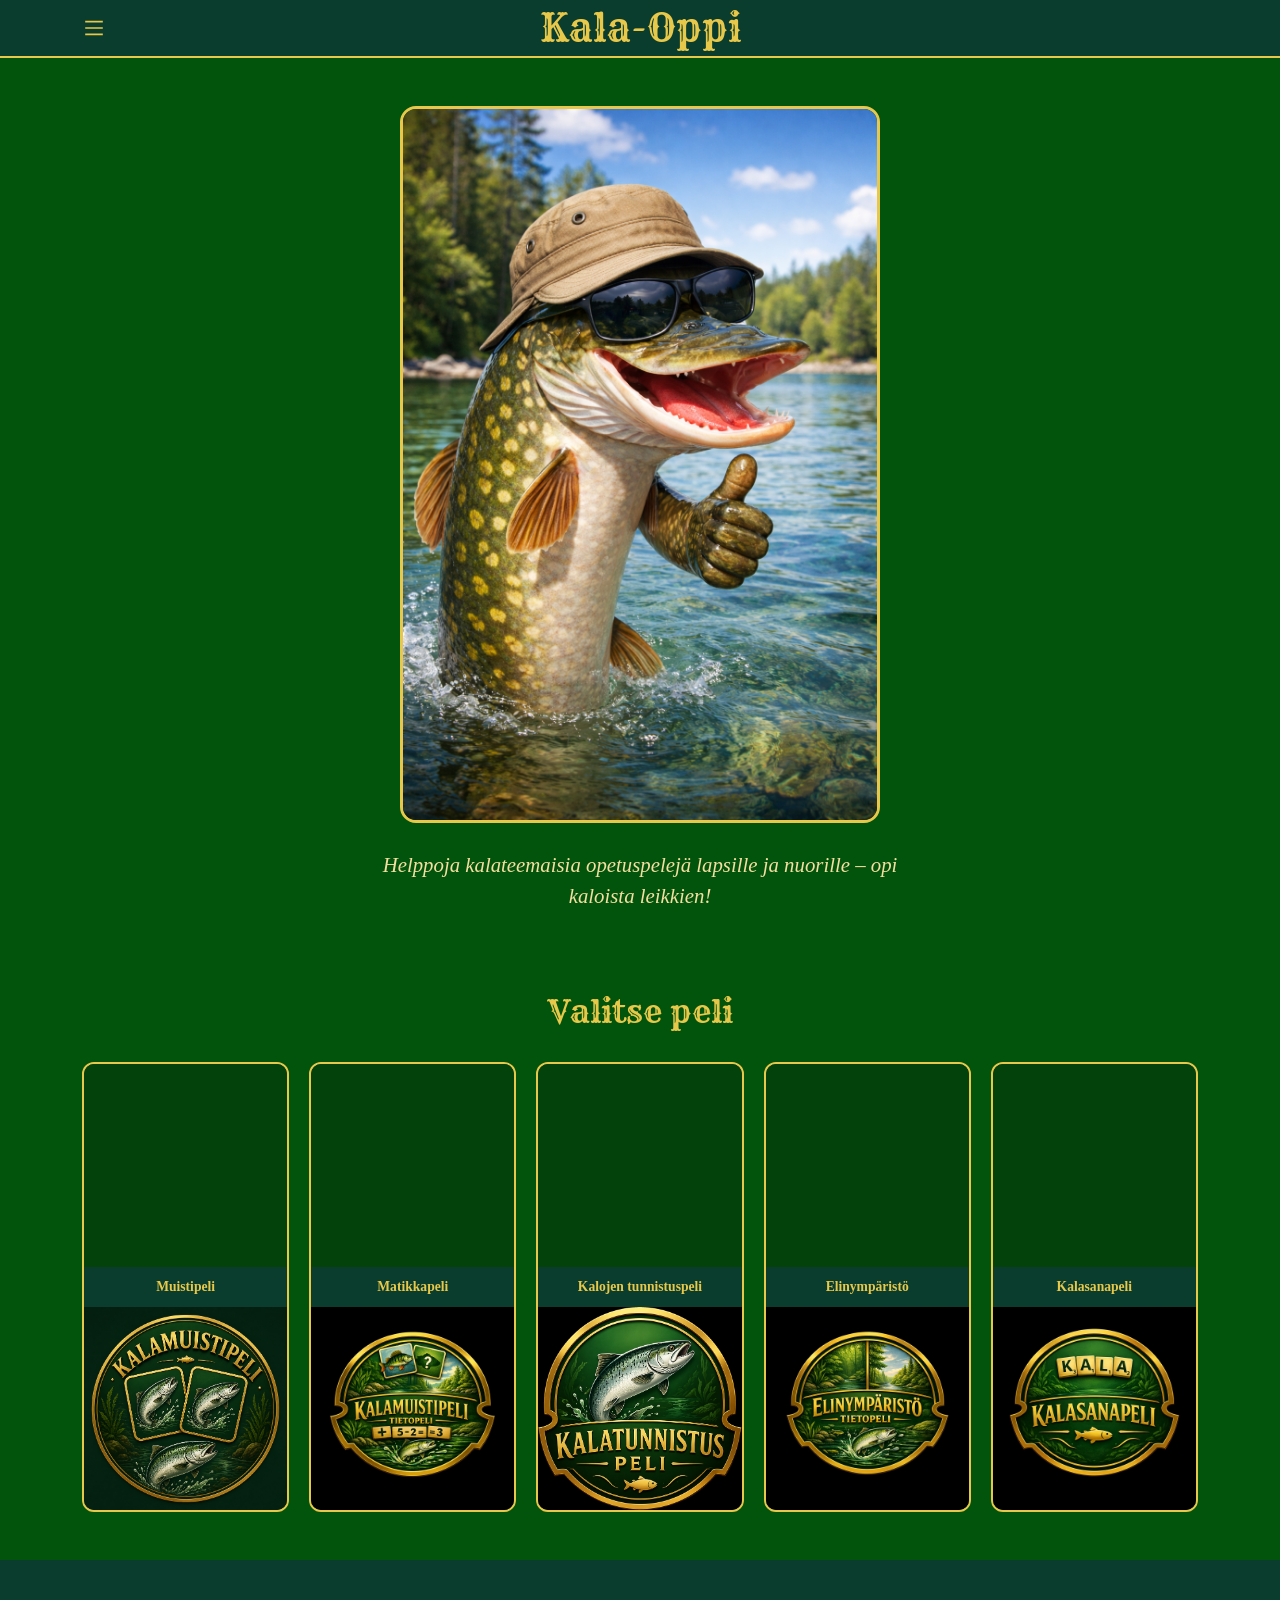
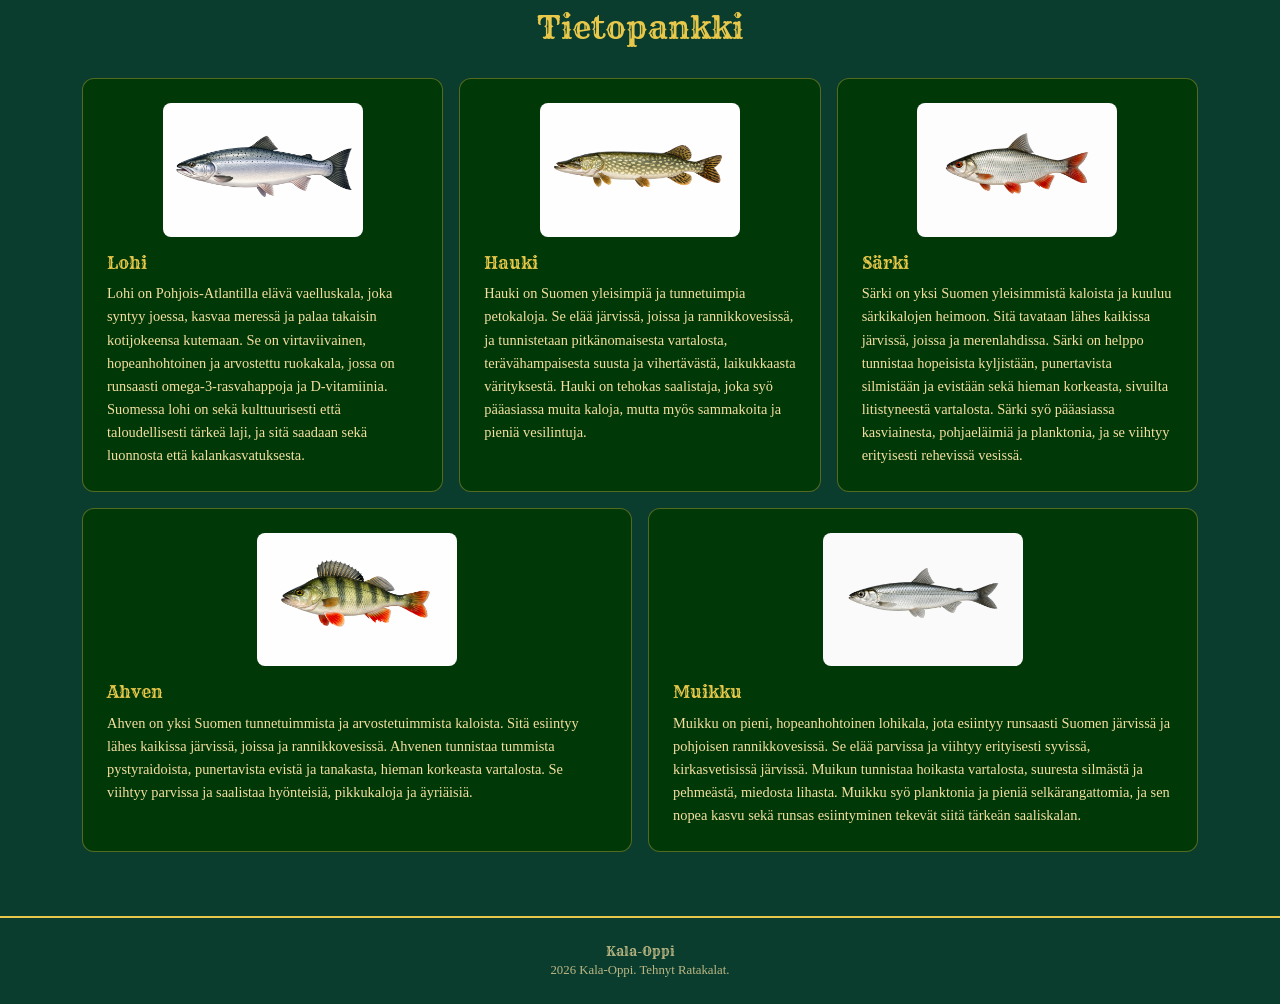
<file: index.html>
<!DOCTYPE html>
<html lang="fi">
<head>
    <meta charset="UTF-8">
    <meta name="viewport" content="width=device-width, initial-scale=1.0">
    <title>Kala-Oppi – Kalateemaiset opetuspelit</title>
    <!-- Google Fontit -->
    <link rel="preconnect" href="https://fonts.googleapis.com">
    <link rel="preconnect" href="https://fonts.gstatic.com" crossorigin>
    <link href="https://fonts.googleapis.com/css2?family=Inter:wght@400;600&family=Playfair+Display:ital,wght@0,400;0,600;1,400&family=Rye&display=swap" rel="stylesheet">
    <!-- Bootstrap 5 -->
    <link href="https://cdn.jsdelivr.net/npm/bootstrap@5.3.3/dist/css/bootstrap.min.css" rel="stylesheet">
    <!-- tyylit -->
    <link rel="stylesheet" href="css.css">
</head>
<body>

    <!-- HEADERI -->
    <header class="site-header">
        <div class="container d-flex align-items-center justify-content-start flex-wrap gap-3">
            <a href="index.html" class="brand-title text-decoration-none"> Kala-Oppi</a>
            <button class="navbar-toggler" type="button"
                    data-bs-toggle="collapse" data-bs-target="#mainNav"
                    aria-controls="mainNav" aria-expanded="false" aria-label="Avaa valikko">
                <span class="navbar-toggler-icon"></span>
            </button>
            <nav id="mainNav" class="collapse nav-dropdown">
                <a href="index.html">Etusivu</a>
                <a href="#pelit">Pelit</a>
                <a href="#tietopankki">Tietopankki</a>
            </nav>
        </div>
    </header>

    <main class="flex-grow-1">

        <!-- kuva -->
        <section class="hero-section">
            <div class="hero-fish-wrap mx-auto">
                <img src="./kuva/etusivukuva.png" alt="Kala">
            </div>
            <p class="hero-tagline">
                Helppoja kalateemaisia opetuspelejä lapsille ja nuorille – opi kaloista leikkien!
            </p>
        </section>

        <!-- PELIT -->
        <section class="games-section" id="pelit">
            <div class="container">
                <h2 class="section-title">Valitse peli</h2>
                <div class="games-grid">

                    <!-- peli 1 -->
                    <a href="./KalaMuistipeliAraam/Muistipeli.html" class="game-card">
                        <div class="game-card-img"></div>
                        <span class="game-card-label">Muistipeli</span>
                        <img src="./kuva/muistipeli_logo.png" alt="muistipeli_logo">
                    </a>

                    <!-- peli 2 -->
                    <a href="./MATIKKAPELI/matikka.html" class="game-card">
                        <div class="game-card-img"></div>
                        <span class="game-card-label">Matikkapeli</span>
                        <img src="./kuva/matikka_logo.png" alt="Matikkapeli">
                    </a>

                    <!-- peli 3 -->
                    <a href="./Kalojentunnistuspeli/kalojentunnistus.html" class="game-card">
                        <div class="game-card-img"></div>
                        <span class="game-card-label">Kalojen tunnistuspeli</span>
                        <img src="./kuva/kalatunnistuspeli_logo.png" alt="Kalojentunnistus">
                    </a>

                    <!-- peli 4 -->
                    <a href="./ElinymparistopeliNiko/elinymparistopeli.html" class="game-card">
                        <div class="game-card-img"></div>
                        <span class="game-card-label">Elinympäristö</span>
                        <img src="./kuva/Elinympäristötieto_peli.png" alt="Elinympäristöpeli">
                    </a>

                    <!-- peli 5 -->
                    <a href="./Kalasanapeli/sanapeli.html" class="game-card">
                        <div class="game-card-img"></div>
                        <span class="game-card-label">Kalasanapeli</span>
                        <img src="./kuva/Kalasanapeli_logo.png" alt="Kalasanapelikuva">
                    </a>

                </div>
            </div>
        </section>

        

        <!-- TIETOPANKKI -->
        <section class="tietopankki-section" id="tietopankki">
            <div class="container">
                <h2 class="section-title">Tietopankki</h2>
<div class="row g-3">
                    <div class="col-12 col-sm-6 col-lg-4">
                        <div class="tietopankki-card">
                            <img src="./Kalatunnistus_peli_kuvat/kala1.png" alt="Lohi">
                            <h3>Lohi</h3>
                            <p>Lohi on Pohjois-Atlantilla elävä vaelluskala, joka syntyy joessa, kasvaa meressä ja palaa takaisin kotijokeensa kutemaan.
                            Se on virtaviivainen, hopeanhohtoinen ja arvostettu ruokakala, jossa on runsaasti omega-3-rasvahappoja ja D-vitamiinia.
                            Suomessa lohi on sekä kulttuurisesti että taloudellisesti tärkeä laji, ja sitä saadaan sekä luonnosta että kalankasvatuksesta.
                            </p>
                        </div>
                    </div>
                    <div class="col-12 col-sm-6 col-lg-4">
                        <div class="tietopankki-card">
                            <img src="./Kalatunnistus_peli_kuvat/kala2.png" alt="Hauki">
                            <h3>Hauki</h3>
                            <p>
                            Hauki on Suomen yleisimpiä ja tunnetuimpia petokaloja. Se elää järvissä, joissa ja rannikkovesissä,
                            ja tunnistetaan pitkänomaisesta vartalosta, terävähampaisesta suusta ja vihertävästä, laikukkaasta värityksestä. 
                            Hauki on tehokas saalistaja, joka syö pääasiassa muita kaloja, mutta myös sammakoita ja pieniä vesilintuja.
                            </p>
                        </div>
                    </div>
                    <div class="col-12 col-sm-6 col-lg-4">
                        <div class="tietopankki-card">
                            <img src="./Kalatunnistus_peli_kuvat/kala3.png" alt="Särki">
                            <h3>Särki</h3>
                            <p>
                            Särki on yksi Suomen yleisimmistä kaloista ja kuuluu särkikalojen heimoon.
                            Sitä tavataan lähes kaikissa järvissä, joissa ja merenlahdissa. 
                            Särki on helppo tunnistaa hopeisista kyljistään, punertavista silmistään ja evistään sekä hieman korkeasta,
                            sivuilta litistyneestä vartalosta. Särki syö pääasiassa kasviainesta, pohjaeläimiä ja planktonia, ja se viihtyy erityisesti rehevissä vesissä. 
                            </p>
                        </div>
                    </div>
                    <div class="col-12 col-sm-6 col-lg-6">
                        <div class="tietopankki-card">
                            <img src="./Kalatunnistus_peli_kuvat/kala4.png" alt="Ahven">
                            <h3>Ahven</h3>
                            <p>
                            Ahven on yksi Suomen tunnetuimmista ja arvostetuimmista kaloista. Sitä esiintyy lähes kaikissa järvissä, joissa ja rannikkovesissä. 
                            Ahvenen tunnistaa tummista pystyraidoista, punertavista evistä ja tanakasta, hieman korkeasta vartalosta. Se viihtyy parvissa ja saalistaa hyönteisiä, 
                            pikkukaloja ja äyriäisiä.
                            </p>
                        </div>
                    </div>
                    <div class="col-12 col-sm-12 col-lg-6">
                        <div class="tietopankki-card">
                            <img src="./Kalatunnistus_peli_kuvat/kala5.png" alt="Muikku">
                            <h3>Muikku</h3>
                            <p>
                            Muikku on pieni, hopeanhohtoinen lohikala, jota esiintyy runsaasti Suomen järvissä ja pohjoisen rannikkovesissä. 
                            Se elää parvissa ja viihtyy erityisesti syvissä, kirkasvetisissä järvissä. Muikun tunnistaa hoikasta vartalosta, suuresta silmästä ja pehmeästä, miedosta lihasta.
                            Muikku syö planktonia ja pieniä selkärangattomia, ja sen nopea kasvu sekä runsas esiintyminen tekevät siitä tärkeän saaliskalan.
                            </p>
                        </div>
                    </div>
                </div>
            </div>
        </section>

    </main>

    <!-- FOTERI -->
    <footer class="site-footer">
        <p class="footer-brand">Kala-Oppi</p>
        <p> 2026 Kala-Oppi. Tehnyt Ratakalat.</p>
    </footer>

    <!-- js bootstrap -->
    <script src="https://cdn.jsdelivr.net/npm/bootstrap@5.3.3/dist/js/bootstrap.bundle.min.js"></script>

</body>
</html>
</file>
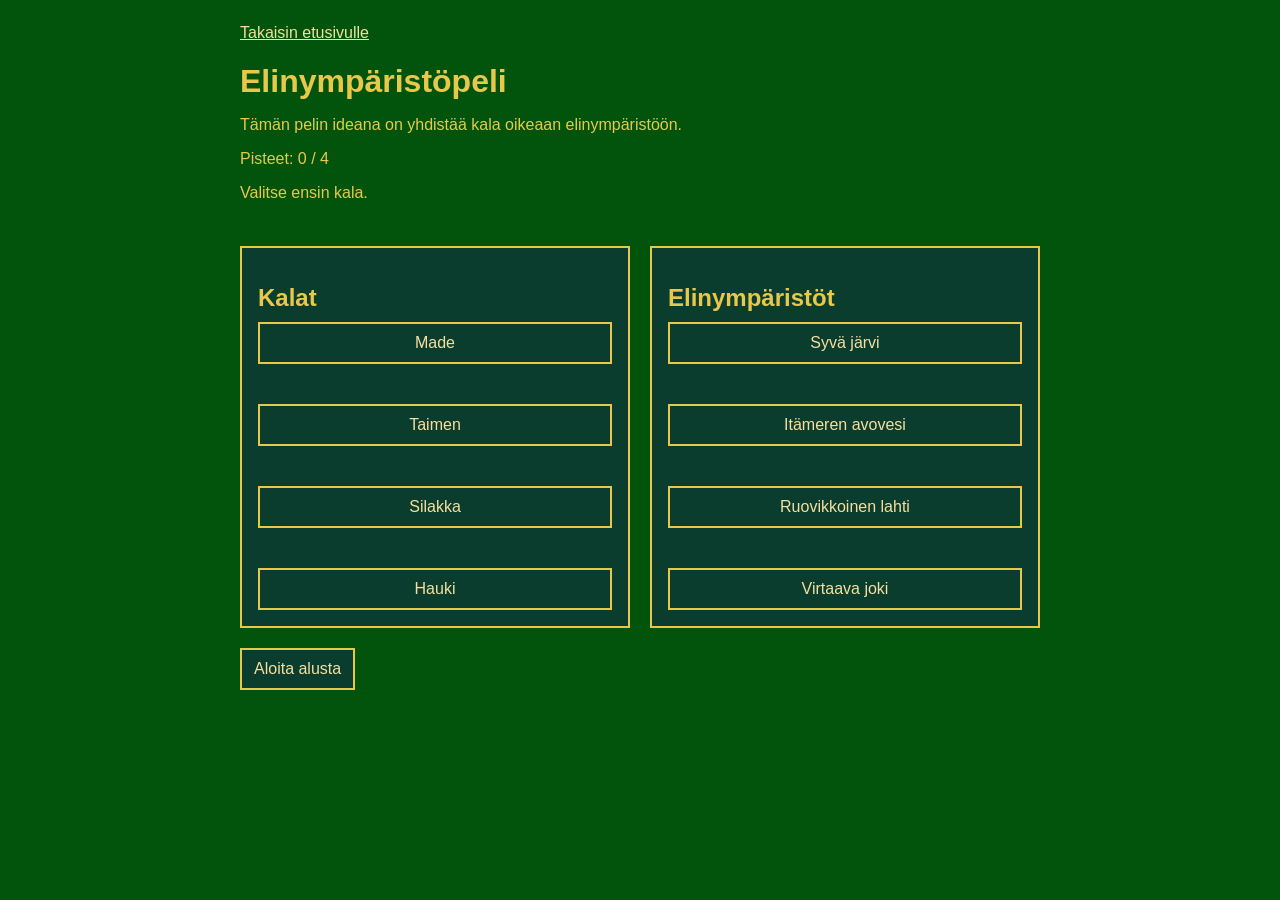
<file: ElinymparistopeliNiko/elinymparistopeli.html>
<!DOCTYPE html>
<html lang="fi">
<head>
    <meta charset="UTF-8">
    <meta name="viewport" content="width=device-width, initial-scale=1.0">
    <title>Elinympäristöpeli</title>
    <link rel="stylesheet" href="elinymparistopeli.css">
</head>
<body>
    <main class="page">
        <a href="../index.html">Takaisin etusivulle</a>
        <h1>Elinympäristöpeli</h1>
        <p>Tämän pelin ideana on yhdistää kala oikeaan elinympäristöön.</p>

        <p>Pisteet: <span id="pisteet">0</span> / 4</p>
        <p id="tila">Valitse ensin kala.</p>

        <div class="pelialue">
            <section>
                <h2>Kalat</h2>
                <div id="kalat"></div>
            </section>

            <section>
                <h2>Elinympäristöt</h2>
                <div id="elinymparistot"></div>
            </section>
        </div>

        <button id="alusta" type="button">Aloita alusta</button>
    </main>

    <script src="elinymparistopeli.js"></script>
</body>
</html>
</file>
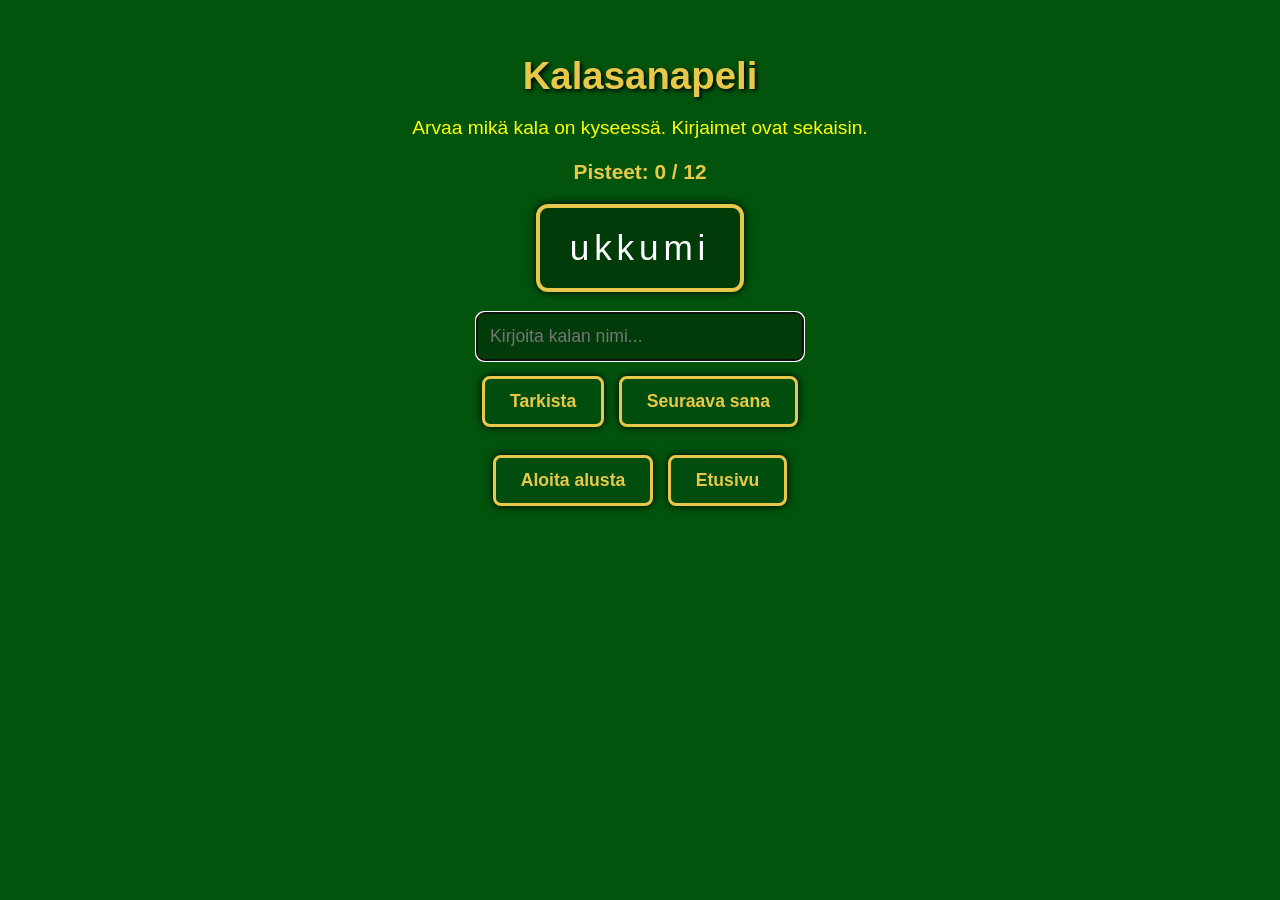
<file: Kalasanapeli/sanapeli.html>
<!DOCTYPE html>
<html lang="fi">
<head>
  <meta charset="UTF-8">
  <title>Kalasanapeli</title>

 <link rel="stylesheet" href="sanapeli.css">
</head>
<body>

  <h1>Kalasanapeli</h1>
  <p class="description">Arvaa mikä kala on kyseessä. Kirjaimet ovat sekaisin.</p>

  <p id="score">Pisteet: 0 / 12</p>

  <div id="scrambled"></div>

  <input type="text" id="guess" placeholder="Kirjoita kalan nimi..." autocomplete="off">
  <br>
  <button id="checkBtn">Tarkista</button>
  <button id="nextBtn">Seuraava sana</button>
  <br>
  <br>
  <button id="restartBtn">Aloita alusta</button>
  <button id="main-menu-btn">Etusivu</button>


  <div id="message"></div>

  <script src="sanapeli.js"></script>

</body>
</html>
</file>
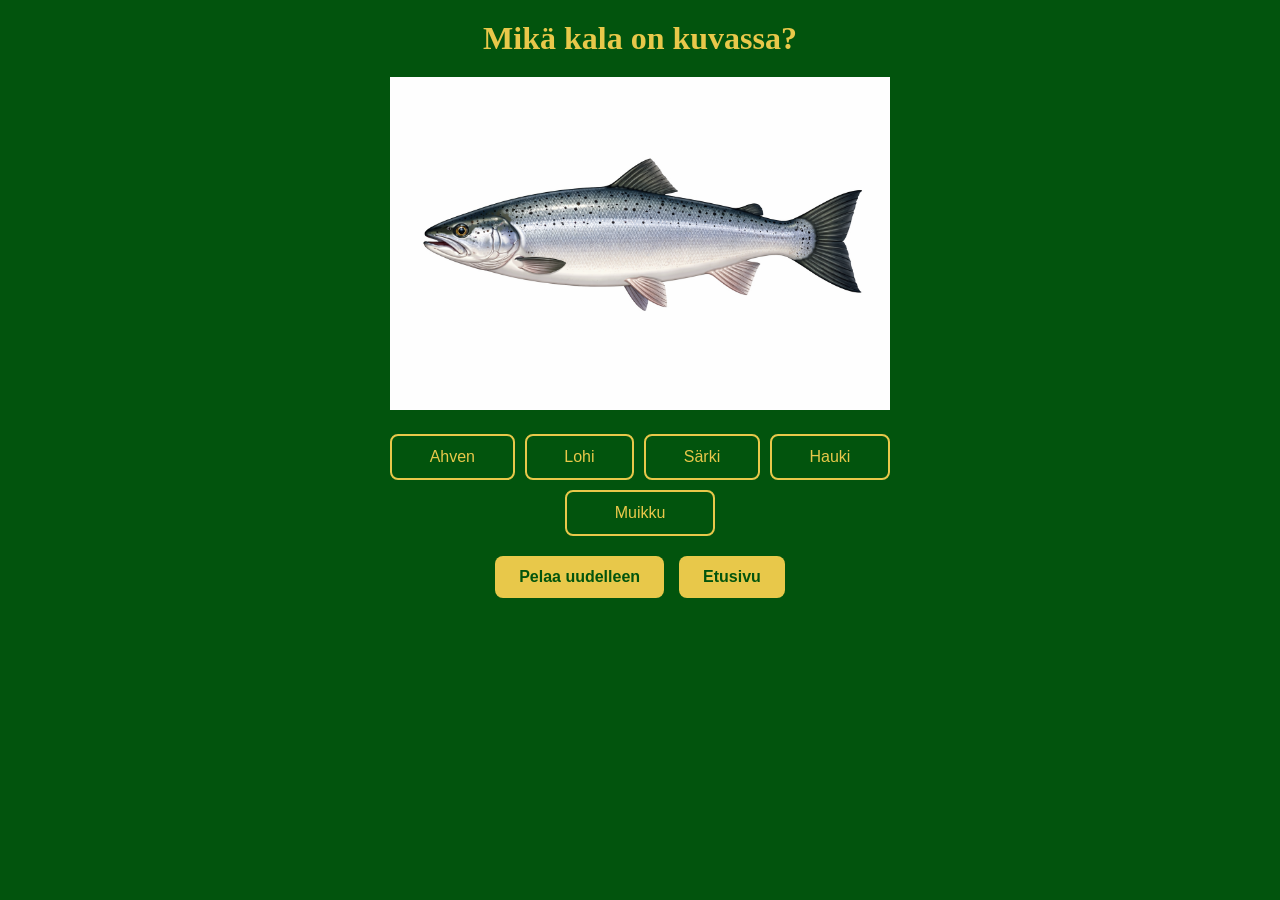
<file: Kalojentunnistuspeli/kalojentunnistus.html>
<!DOCTYPE html>
<html lang="en">
<head>
    <meta charset="UTF-8">
    <meta name="viewport" content="width=device-width, initial-scale=1.0">
    <link rel="stylesheet" href="kalojentunnistus.css">
    <script src="kalojentunnistus.js" defer></script>
    <title>Kalojentunnistuspeli</title>
</head>
<body>
    <h1 id="question">Mikä kala on kuvassa?</h1>
    <div id="fish-container">
        <img id ="fish-image" src="" alt="Kala"/>
    </div>
    <div id="choices">
        <button class="choice-btn" id="btn0"></button>
        <button class="choice-btn" id="btn1"></button>
        <button class="choice-btn" id="btn2"></button>
        <button class="choice-btn" id="btn3"></button>
        <button class="choice-btn" id="btn4"></button>
    </div>
    <p id="feedback"></p>
    <button id="next-btn" style="display:none;">Seuraava</button>
    <p id="score"></p>
    <div id="end-buttons" style="display: none0;">
        <button id="play-again-btn">Pelaa uudelleen</button>
        <button id="main-menu-btn">Etusivu</button>
    </div>
    <header>

    </header>
    <footer>

    </footer>
</body>

</html>
</file>
<file: css.css>
:root { --gold-light: #F5DFA0; }

body {
    background-color: #02540d;
    color: #E8C84A;
    font-family: Georgia, serif;
    min-height: 100vh;
    display: flex;
    flex-direction: column;
}

h1, h2, h3 {
    font-family: 'Rye', cursive;
    color: #E8C84A;
}

.site-header {
    background-color: #0B3D2E;
    border-bottom: 2px solid #E8C84A;
    padding: 1rem 0;
    position: relative;
}

.site-header .container { position: relative; }

.brand-title {
    font-family: 'Rye', cursive;
    color: #E8C84A;
    font-size: clamp(1.6rem, 4vw, 2.4rem);
    text-decoration: none;
    position: absolute;
    left: 50%;
    transform: translateX(-50%);
}

.navbar-toggler { border-color: #E8C84A; background: transparent; }
.navbar-toggler-icon {
    background-image: url("data:image/svg+xml,%3Csvg xmlns='http://www.w3.org/2000/svg' viewBox='0 0 30 30'%3E%3Cpath stroke='%23E8C84A' stroke-width='2' d='M4 7h22M4 15h22M4 23h22'/%3E%3C/svg%3E");
}

.nav-dropdown {
    position: left;
    top: calc(100% + 1rem);
    right: 0;
    background-color: #0B3D2E;
    border: 2px solid #E8C84A;
    border-radius: 0.5rem;
    min-width: 180px;
    z-index: 1000;
    display: none;
    flex-direction: column;
}

.nav-dropdown.show { display: flex; }

.site-header nav a {
    color: #F5DFA0;
    text-decoration: none;
    font-size: 0.95rem;
    font-weight: 600;
    padding: 0.75rem 1.25rem;
    border-bottom: 1px solid rgba(232,200,74,0.2);
}

.site-header nav a:last-child { border-bottom: none; }
.site-header nav a:hover { background-color: rgba(232,200,74,0.1); color: #E8C84A; }

.hero-section { padding: 3rem 1rem 2rem; text-align: center; }

.hero-fish-wrap {
    display: inline-block;
    width: min(480px, 90%);
    background-color: #0B3D2E;
    border: 3px solid #E8C84A;
    border-radius: 1rem;
    overflow: hidden;
}

.hero-fish-wrap img { width: 100%; display: block; }

.hero-tagline {
    font-size: clamp(1rem, 2.5vw, 1.3rem);
    color: #F5DFA0;
    max-width: 520px;
    margin: 1.2rem auto 0;
    font-style: italic;
}

.section-title {
    color: #E8C84A;
    font-size: clamp(1.3rem, 3vw, 2rem);
    text-align: center;
    margin-bottom: 2rem;
}


.games-section { padding: 3rem 1rem; }

.games-grid {
    display: grid;
    grid-template-columns: repeat(5, 1fr);
    gap: 1.25rem;
}

@media (max-width: 991px) { .games-grid { grid-template-columns: repeat(3, 1fr); } }
@media (max-width: 575px) { .games-grid { grid-template-columns: repeat(2, 1fr); } }

.game-card {
    background-color: #0B3D2E;
    border: 2px solid #E8C84A;
    border-radius: 0.75rem;
    overflow: hidden;
    text-decoration: none;
    display: flex;
    flex-direction: column;
    cursor: pointer;
}

.game-card:hover { transform: translateY(-4px); box-shadow: 0 8px 24px rgba(0,0,0,0.45); }

.game-card-img {
    width: 100%;
    aspect-ratio: 1;
    object-fit: cover;
    background-color: #03420a;
    display: flex;
    align-items: center;
    justify-content: center;
    font-size: 3.5rem;
}

.game-card-img img { width: 100%; height: 100%; object-fit: cover; }

.game-card-label {
    font-weight: 600;
    font-size: 0.85rem;
    color: #E8C84A;
    text-align: center;
    padding: 0.6rem 0.4rem;
    background-color: #0B3D2E;
}

.fish-divider {
    text-align: center;
    color: #E8C84A;
    font-size: 1.6rem;
    letter-spacing: 0.3rem;
    opacity: 0.5;
    margin: 0.5rem 0 2rem;
}

.tietopankki-section { padding: 3rem 1rem 4rem; background-color: #0B3D2E; }

.tietopankki-card {
    background-color: #013808;
    border: 1.5px solid rgba(232,200,74,0.35);
    border-radius: 0.75rem;
    padding: 1.5rem;
    height: 100%;
}

.tietopankki-card img {
    width: 100%;
    max-width: 200px;
    height: auto;
    object-fit: contain;
    display: block;
    margin: 0 auto 1rem auto;
    border-radius: 0.5rem;
}

.tietopankki-card:hover { border-color: #E8C84A; }
.tietopankki-card h3 { font-size: 1.05rem; margin-bottom: 0.6rem; }
.tietopankki-card p { font-size: 0.9rem; color: #F5DFA0; margin: 0; line-height: 1.6; }
.tietopankki-card .topic-icon { font-size: 2.2rem; margin-bottom: 0.75rem; display: block; }

.site-footer {
    background-color: #0B3D2E;
    border-top: 2px solid #E8C84A;
    padding: 1.5rem 1rem;
    text-align: center;
    margin-top: auto;
}

.site-footer p { font-size: 0.8rem; color: #F5DFA0; margin: 0; opacity: 0.75; }
.footer-brand { font-family: 'Rye', cursive; color: #E8C84A; font-size: 1rem; margin-bottom: 0.4rem; }
</file>
<file: ElinymparistopeliNiko/elinymparistopeli.css>
body {
    font-family: Arial, sans-serif;
    margin: 0;
    background: #02540d;
    color: #E8C84A;
}

.page {
    max-width: 800px;
    margin: 0 auto;
    padding: 24px;
}

.pelialue {
    display: grid;
    grid-template-columns: 1fr 1fr;
    gap: 20px;
    margin: 44px 0 20px;
}

#kalat,
#elinymparistot {
    display: grid;
    gap: 40px;
}

button {
    font: inherit;
    padding: 10px 12px;
    border: 2px solid #E8C84A;
    background: #0B3D2E;
    color: #F5DFA0;
    cursor: pointer;
}

button:disabled {
    opacity: 0.7;
    cursor: default;
}

h1, h2 {
    margin-bottom: 10px;
}

a {
    color: #F5DFA0;
}

section {
    background: #0B3D2E;
    border: 2px solid #E8C84A;
    padding: 16px;
}

button.valittu {
    background: #014d0e;
}

button.oikein {
    background: #026d12;
}

@media (max-width: 700px) {
    .pelialue {
        grid-template-columns: 1fr;
    }
}
</file>
<file: Kalasanapeli/sanapeli.css>
body {
  font-family: Arial, sans-serif;
  text-align: center;
  padding: 20px;
  background: #02540d;
  color: white;
}

h1 {
  color: #E8C84A;
  font-size: 2.4rem;
  margin-bottom: 10px;
  text-shadow: 2px 2px 4px black;
}

p {
  font-size: 1.2rem;
}

.description {
  color: yellow;
}

#score {
  font-size: 1.3rem;
  color: #E8C84A;
  font-weight: bold;
  margin-bottom: 20px;
}

#scrambled {
  font-size: 2.2rem;
  background: #013b0a;
  border: 4px solid #E8C84A;
  padding: 20px 30px;
  border-radius: 12px;
  width: fit-content;
  margin: 20px auto;
  box-shadow: 0 0 10px black;
  letter-spacing: 0.3rem;
  animation: pop 0.4s ease;
}

@keyframes pop {
  0% { transform: scale(0.7); opacity: 0; }
  100% { transform: scale(1); opacity: 1; }
}

input {
  padding: 12px;
  font-size: 1.1rem;
  width: 80%;
  max-width: 300px;
  border-radius: 8px;
  border: 2px solid #E8C84A;
  background: #013b0a;
  color: white;
  margin-bottom: 10px;
}

button {
  padding: 12px 25px;
  font-size: 1.1rem;
  margin: 5px;
  cursor: pointer;
  border: 3px solid #E8C84A;
  border-radius: 8px;
  background: #014d0e;
  color: #E8C84A;
  font-weight: bold;
  box-shadow: 0 0 8px black;
  transition: 0.2s;
}

button:hover {
  background: #026d12;
  transform: scale(1.05);
}

#message {
  margin-top: 15px;
  font-weight: bold;
  font-size: 1.3rem;
  color: #E8C84A;
  text-shadow: 1px 1px 3px black;
}
</file>
<file: Kalojentunnistuspeli/kalojentunnistus.css>
* {
    box-sizing: border-box;
    margin: 0;
    padding: 0;
}

body {
    font-family: Georgia,Times, serif;
    text-align: center;
    background-color: #02540d;
    color: #E8C84A;
    padding: 20px;
}
h1 {
    color: #E8C84A;
    font-size: clamp(1.2.rem, 4vw, 2rem);
    margin-bottom: 20px;
}

#fish-container {
    width: 100%;
    max-width: 500px;
    margin: 0 auto 20px auto;
}

#fish-image {
    width: 100%;
    height: 400px;
    height: auto;
    object-fit: contain;
}

#choices {
    display: flex;
    flex-direction: row;
    flex-wrap: wrap;
    justify-content: center;
    gap: 10px;
    max-width: 600px;
    margin: 0 auto;
}
.choice-btn {
    flex: 1 1 auto;
    min-width: 100px;
    max-width: 150px;
    padding: 12px;
    font-size: clamp(0.9rem, 2.5vw, 1rem);
    cursor: pointer;
    border-radius: 8px;
    border: 2px solid #E8C84A;
    background-color: #02540d;
    color: #E8C84A;
}
 .choice-btn:hover {
    background-color: #036b10;
 }

 #feedback {
    font-size: clamp(1rem, 3vw, 1.3rem);
    font-weight: bold;
    margin-top: 15px;
    color:  #E8C84A;
 }

 #next-btn {
    margin-top: 15px;
    padding: 12px 24px;
    font-size: clamp(0.9rem, 2.5vw, 1rem);
    cursor: pointer;
    border-radius: 8px;
    background-color: #E8C84A;
    color: #02540d;
    border: none;
    font-weight: bold;
    width: 100%;
    max-width: 400px;
 }

 #next-btn:hover {
    background-color: #d4b340;
 }

 #end-buttons {
    display: flex;
    gap: 15px;
    justify-content: center;
    margin-top: 20px;
 }

 #play-again-btn {
    padding: 12px 24px;
    font-size: 1rem;
    border-radius: 8px;
    border: none;
    background-color: #E8C84A;
    color: #02540d;
    cursor: pointer;
    font-weight: bold;
 }

 #play-again-btn:hover {
    background-color: #d4b340;
 }

 #main-menu-btn {
    padding: 12px 24px;
    font-size: 1rem;
    border-radius: 8px;
    border: none;
    background-color: #E8C84A;
    color: #02540d;
    cursor: pointer;
    font-weight: bold;
 }

 #main-menu-btn:hover{
    background-color: #d4b340;
 }

 #score {
    font-size: clamp(1.2.rem, 4vw, 1.5rem);
    font-weight: bold;
    margin-top: 20px;
    color: #E8C84A;
 }

 @media (min-width: 600px) {
    #fish-image {
        max-width: 500px;
    }

    #choices {
        max-width: 500px;
    }

    #next-btn {
        max-width: 500px;
    }
 }
</file>
